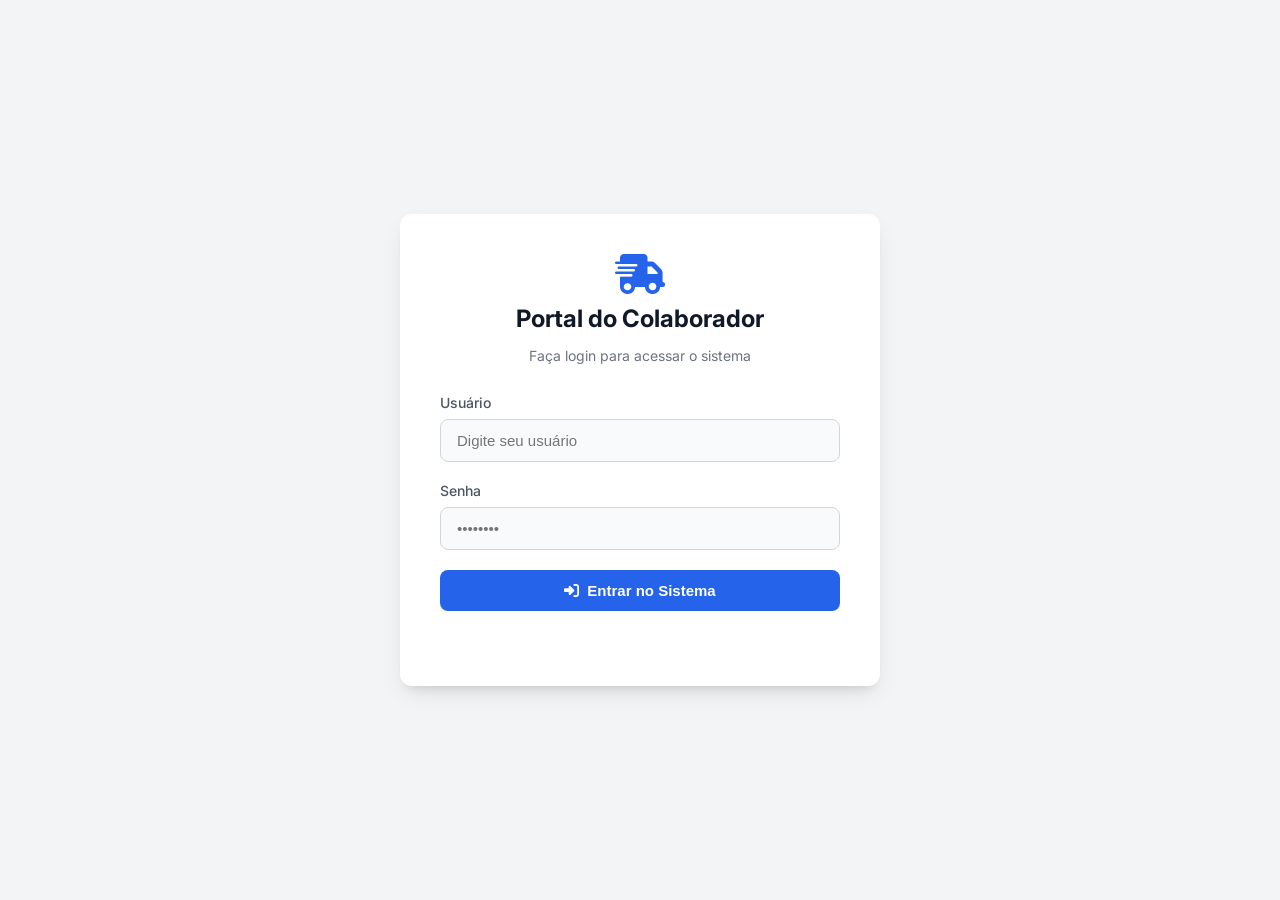
<file: views/login.html>
<!DOCTYPE html>
<html lang="pt-br">

<head>
    <meta charset="utf-8" />
    <title>Login - Portal RH</title>
    <link rel="stylesheet" href="/static/css/login.css?v=6">
    <link rel="stylesheet" href="https://cdnjs.cloudflare.com/ajax/libs/font-awesome/6.5.1/css/all.min.css">
</head>

<body>
    <div class="card-login">
        <div style="text-align: center; margin-bottom: 30px;">
            <i class="fa-solid fa-truck-fast" style="font-size: 40px; color: #2563eb; margin-bottom: 10px;"></i>
            <h2 style="margin: 0; color: #111827;">Portal do Colaborador</h2>
            <p style="color: #6b7280; font-size: 14px;">Faça login para acessar o sistema</p>
        </div>

        <form id="formLogin">
            <div class="form-group">
                <label>Usuário</label>
                <input type="text" id="usuario" class="input-moderno" placeholder="Digite seu usuário" required>
            </div>
            <div class="form-group">
                <label>Senha</label>
                <input type="password" id="senha" class="input-moderno" placeholder="••••••••" required>
            </div>
            <button type="submit" class="btn-primary">
                <i class="fa-solid fa-right-to-bracket"></i> Entrar no Sistema
            </button>
            <div id="mensagem" style="margin-top: 15px; text-align: center; font-weight: 600; font-size: 14px; min-height: 20px;">
            </div>
        </form>
    </div>

    <script src="/static/js/login.js"></script>
</body>

</html>
</file>
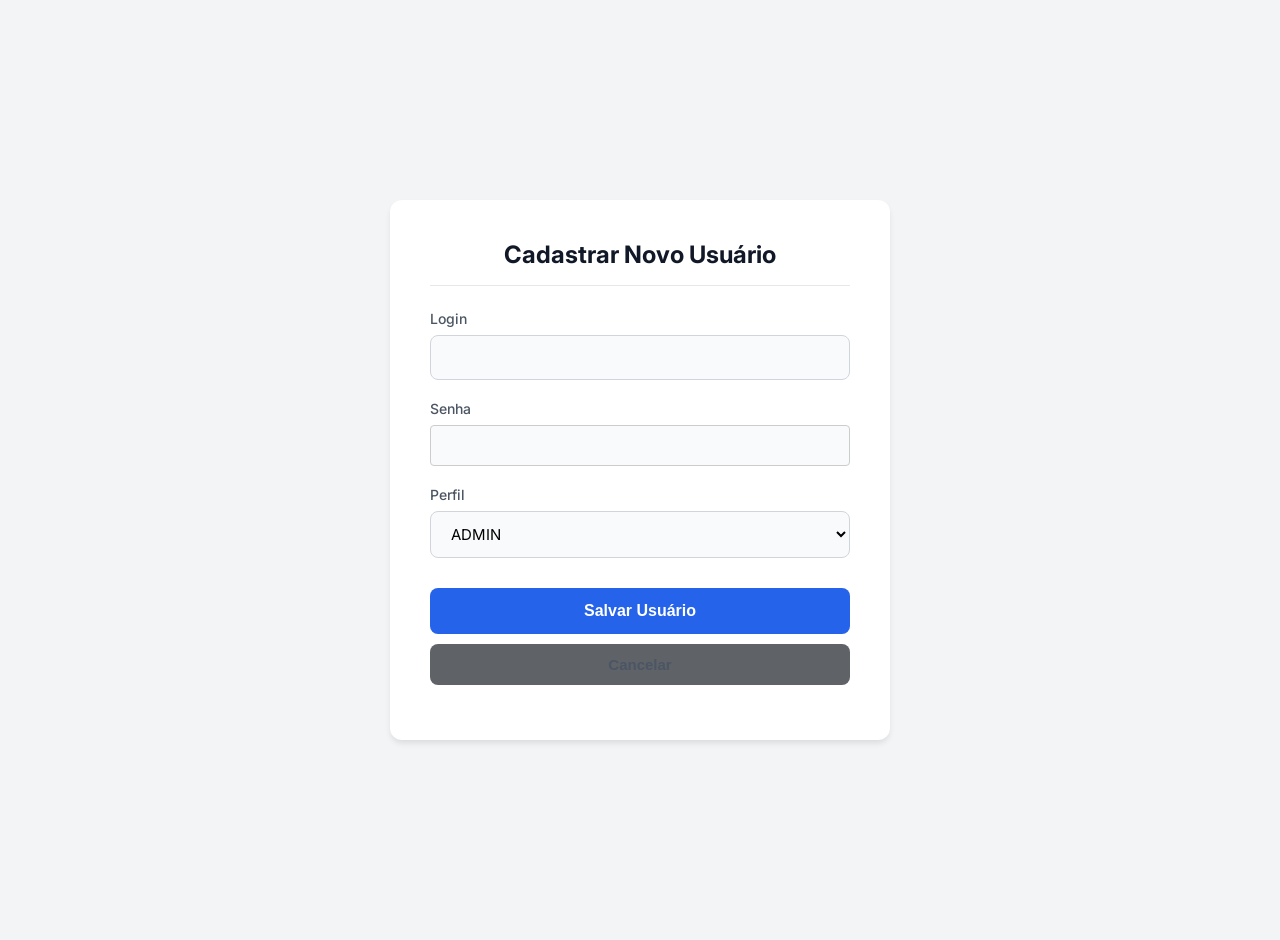
<file: views/usuario_novo.html>
<!DOCTYPE html>
<html lang="pt-br">

<head>
    <meta charset="utf-8" />
    <title>Novo Usuário</title>
    <link rel="stylesheet" href="/static/css/lancamento.css">
</head>

<body>
    <div class="form-container">
        <h2>Cadastrar Novo Usuário</h2>
        <form id="formUsuario">
            <div class="form-group">
                <label>Login</label>
                <input type="text" id="new_usuario" required>
            </div>
            <div class="form-group">
                <label>Senha</label>
                <input type="password" id="new_senha" required
                    style="width:100%; padding:10px; border-radius:4px; border:1px solid #ccc;">
            </div>
            <div class="form-group">
                <label>Perfil</label>
                <select id="new_perfil" required>
                    <option value="ADMIN">ADMIN</option>
                    <option value="RH">RH (Visualizador)</option>
                    <option value="LOGISTICA">LOGÍSTICA (Lançador)</option>
                </select>
            </div>
            <button type="submit">Salvar Usuário</button>
            <button type="button" onclick="window.location.href='/usuarios'"
                style="background:#5f6368; margin-top:10px;">Cancelar</button>
            <div id="msgStatus" class="mensagem"></div>
        </form>
    </div>
    <script src="/static/js/usuarios.js"></script>
</body>

</html>
</file>
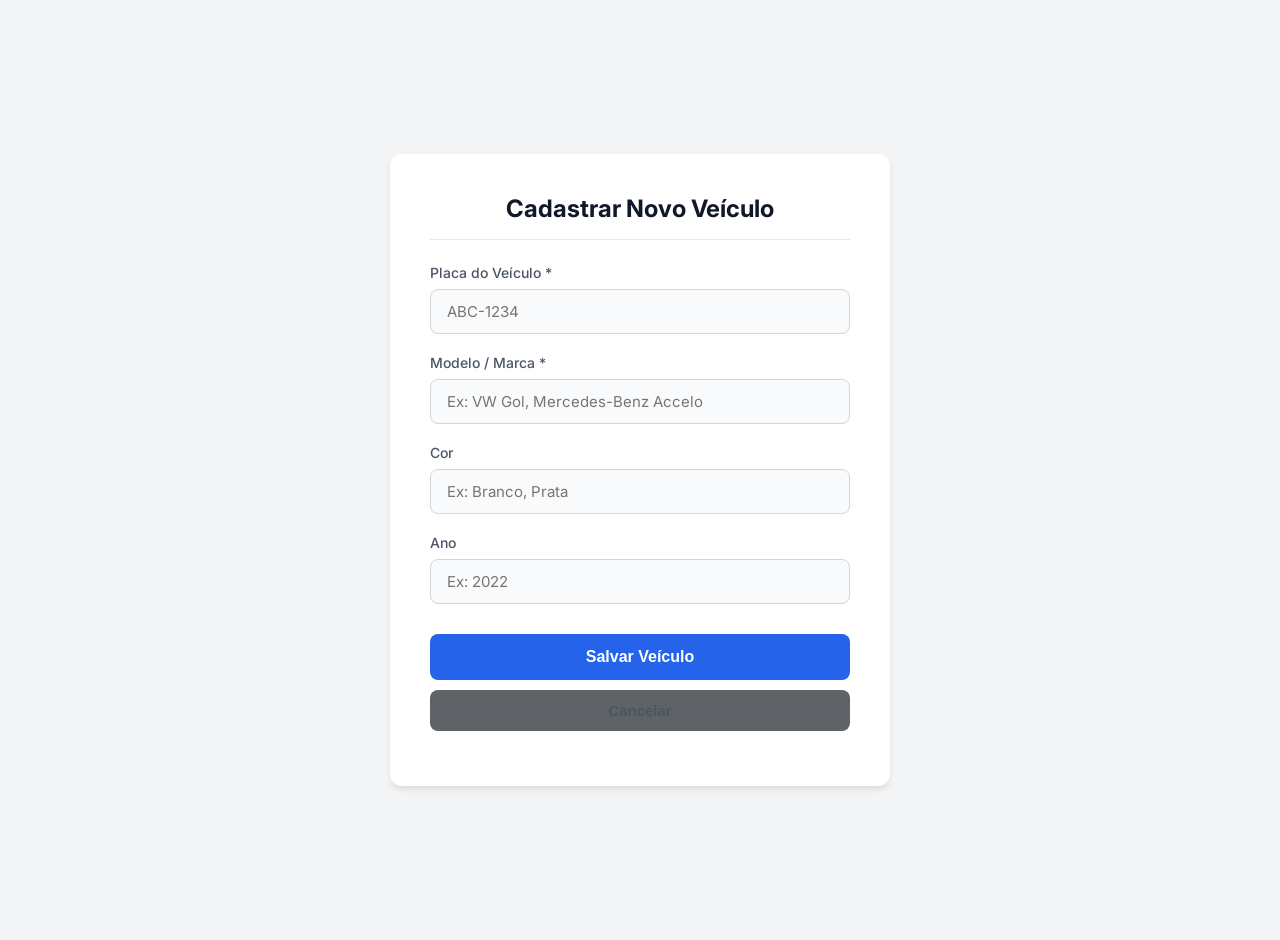
<file: views/veiculo_novo.html>
<!DOCTYPE html>
<html lang="pt-br">

<head>
    <meta charset="utf-8" />
    <title>Novo Veículo - Portal RH</title>
    <link rel="stylesheet" href="/static/css/lancamento.css">
</head>

<body>
    <div class="form-container">
        <h2><i class="fa-solid fa-car-side"></i> Cadastrar Novo Veículo</h2>
        <form id="formVeiculo">
            <div class="form-group">
                <label>Placa do Veículo *</label>
                <input type="text" id="placa" placeholder="ABC-1234" required>
            </div>
            <div class="form-group">
                <label>Modelo / Marca *</label>
                <input type="text" id="modelo" placeholder="Ex: VW Gol, Mercedes-Benz Accelo" required>
            </div>
            <div class="form-group">
                <label>Cor</label>
                <input type="text" id="cor" placeholder="Ex: Branco, Prata">
            </div>
            <div class="form-group">
                <label>Ano</label>
                <input type="number" id="ano" placeholder="Ex: 2022">
            </div>
            <button type="submit">Salvar Veículo</button>
            <button type="button" onclick="window.location.href='/veiculos'"
                style="background:#5f6368; margin-top:10px;">Cancelar</button>
            <div id="msgStatus" class="mensagem"></div>
        </form>
    </div>
    <script src="/static/js/veiculo_novo.js?v=1"></script>
</body>

</html>
</file>
<file: static/css/login.css>
@import url('https://fonts.googleapis.com/css2?family=Inter:wght@400;500;600;700&display=swap');

body {
    font-family: 'Inter', sans-serif;
    background-color: #f3f4f6;
    margin: 0;
    min-height: 100vh;
    display: flex;
    align-items: center;
    justify-content: center;
}

.card-login {
    background: #ffffff;
    border-radius: 12px;
    box-shadow: 0 10px 25px -5px rgba(0, 0, 0, 0.1), 0 8px 10px -6px rgba(0, 0, 0, 0.1);
    padding: 40px;
    width: 100%;
    max-width: 400px;
}

.form-group {
    margin-bottom: 20px;
    text-align: left;
}

.form-group label {
    display: block;
    margin-bottom: 8px;
    font-weight: 500;
    color: #4b5563;
    font-size: 14px;
}

.input-moderno {
    width: 100%;
    padding: 12px 16px;
    border: 1px solid #d1d5db;
    border-radius: 8px;
    font-size: 15px;
    color: #1f2937;
    background-color: #f9fafb;
    transition: 0.2s;
    box-sizing: border-box;
}

.input-moderno:focus {
    outline: none;
    border-color: #3b82f6;
    background-color: #ffffff;
    box-shadow: 0 0 0 4px rgba(59, 130, 246, 0.1);
}

.btn-primary {
    width: 100%;
    padding: 12px;
    background: #2563eb;
    color: #fff;
    border: none;
    border-radius: 8px;
    font-size: 15px;
    font-weight: 600;
    cursor: pointer;
    transition: 0.2s;
    display: flex;
    justify-content: center;
    align-items: center;
    gap: 8px;
}

.btn-primary:hover {
    background: #1d4ed8;
    box-shadow: 0 4px 12px rgba(37, 99, 235, 0.2);
}
</file>
<file: static/css/lancamento.css>
@import url('https://fonts.googleapis.com/css2?family=Inter:wght@400;500;600;700&display=swap');

body {
    font-family: 'Inter', sans-serif;
    background-color: #f3f4f6;
    margin: 0;
    display: flex;
    align-items: center;
    justify-content: center;
    min-height: 100vh;
    padding: 20px;
}

.form-container {
    background: #ffffff;
    border-radius: 12px;
    box-shadow: 0 4px 6px -1px rgba(0, 0, 0, 0.1);
    padding: 40px;
    width: 100%;
    max-width: 500px;
    box-sizing: border-box;
}

.form-container h2 {
    margin-top: 0;
    color: #111827;
    border-bottom: 1px solid #e5e7eb;
    padding-bottom: 16px;
    margin-bottom: 24px;
    text-align: center;
}

.form-group {
    margin-bottom: 20px;
}

.form-group label {
    display: block;
    margin-bottom: 8px;
    font-weight: 500;
    color: #4b5563;
    font-size: 14px;
}

.form-group input,
.form-group select,
.form-group textarea {
    width: 100%;
    padding: 12px 16px;
    border: 1px solid #d1d5db;
    border-radius: 8px;
    font-size: 15px;
    font-family: inherit;
    background: #f9fafb;
    transition: 0.2s;
    box-sizing: border-box;
}

.form-group input:focus,
.form-group select:focus,
.form-group textarea:focus {
    outline: none;
    border-color: #3b82f6;
    background: #fff;
    box-shadow: 0 0 0 4px rgba(59, 130, 246, 0.1);
}

button[type="submit"] {
    width: 100%;
    padding: 14px;
    background: #2563eb;
    color: white;
    border: none;
    border-radius: 8px;
    font-size: 16px;
    font-weight: 600;
    cursor: pointer;
    transition: 0.2s;
    margin-top: 10px;
}

button[type="submit"]:hover {
    background: #1d4ed8;
}

button[type="button"] {
    width: 100%;
    padding: 12px;
    background: #f3f4f6;
    color: #4b5563;
    border: none;
    border-radius: 8px;
    font-size: 15px;
    font-weight: 600;
    cursor: pointer;
    transition: 0.2s;
    margin-top: 10px;
}

button[type="button"]:hover {
    background: #e5e7eb;
    color: #1f2937;
}

.mensagem {
    text-align: center;
    margin-top: 15px;
    font-weight: 600;
    font-size: 14px;
}
</file>
